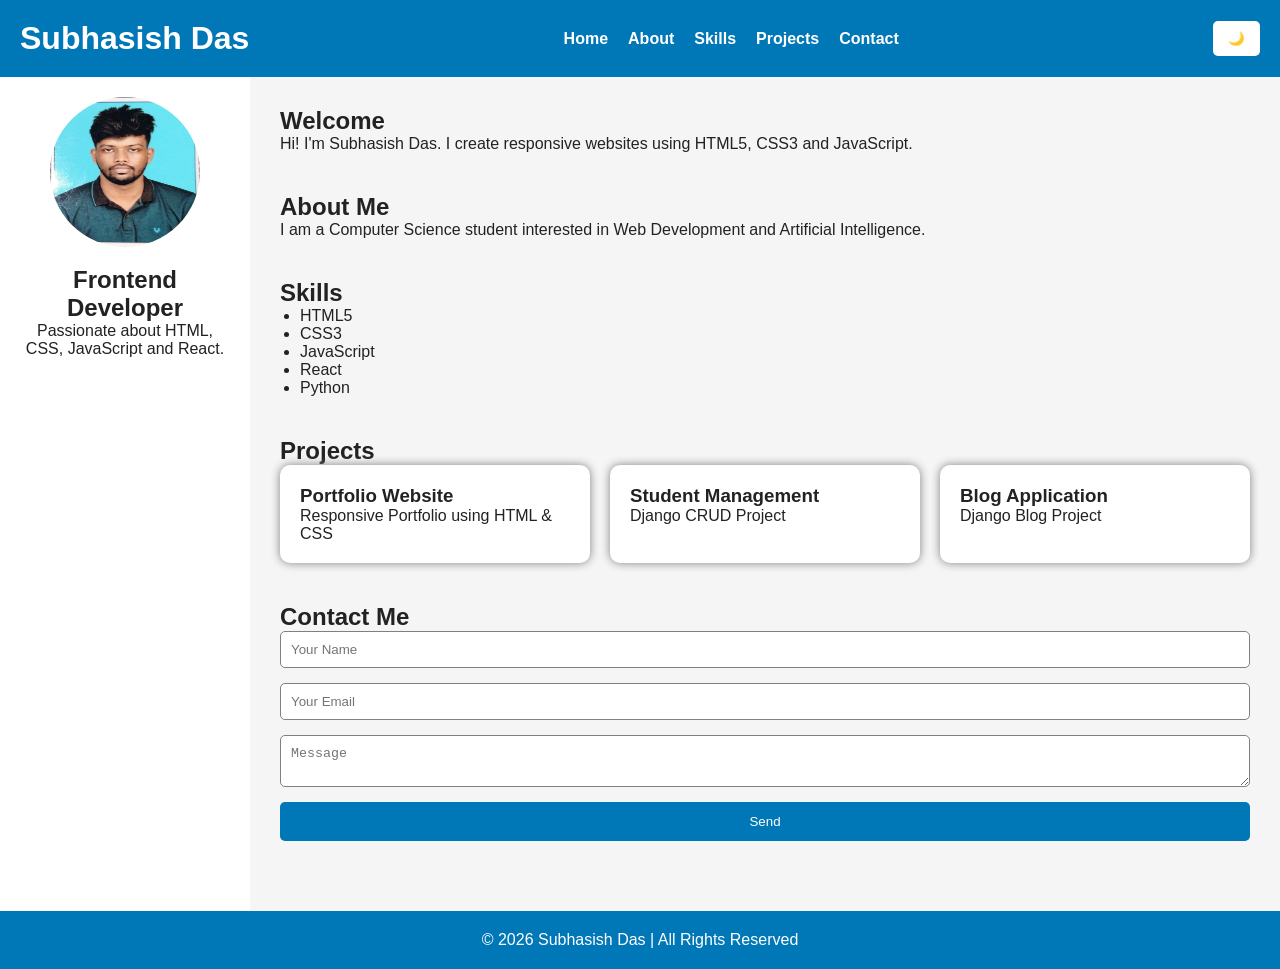
<file: index.html>
<!DOCTYPE html>
<html lang="en">
<head>
    <meta charset="UTF-8">
    <meta name="viewport" content="width=device-width, initial-scale=1.0">
    <meta name="description" content="Personal Portfolio">
    <title>My Portfolio</title>

    <link rel="stylesheet" href="css/style.css">
</head>
<body>

<div class="container">

    <!-- Header -->
    <header>
        <h1>Subhasish Das</h1>

        <nav>
            <a href="#home">Home</a>
            <a href="#about">About</a>
            <a href="#skills">Skills</a>
            <a href="#projects">Projects</a>
            <a href="#contact">Contact</a>
        </nav>

        <button id="themeBtn">🌙</button>
    </header>

    <!-- Sidebar -->
    <aside>

        <img src="WhatsApp Image 2025-10-06 at 22.52.42 2.jpeg" alt="Profile">

        <h2>Frontend Developer</h2>

        <p>
            Passionate about HTML, CSS, JavaScript and React.
        </p>

    </aside>

    <!-- Main -->
    <main>

        <!-- Home -->
        <section id="home">

            <h2>Welcome</h2>

            <p>
                Hi! I'm Subhasish Das.
                I create responsive websites using HTML5, CSS3 and JavaScript.
            </p>

        </section>

        <!-- About -->
        <section id="about">

            <h2>About Me</h2>

            <p>
                I am a Computer Science student interested in Web Development and Artificial Intelligence.
            </p>

        </section>

        <!-- Skills -->
        <section id="skills">

            <h2>Skills</h2>

            <ul>
                <li>HTML5</li>
                <li>CSS3</li>
                <li>JavaScript</li>
                <li>React</li>
                <li>Python</li>
            </ul>

        </section>

        <!-- Projects -->
        <section id="projects">

            <h2>Projects</h2>

            <div class="project-container">

                <div class="card">
                    <h3>Portfolio Website</h3>
                    <p>Responsive Portfolio using HTML & CSS</p>
                </div>

                <div class="card">
                    <h3>Student Management</h3>
                    <p>Django CRUD Project</p>
                </div>

                <div class="card">
                    <h3>Blog Application</h3>
                    <p>Django Blog Project</p>
                </div>

            </div>

        </section>

        <!-- Contact -->
        <section id="contact">

            <h2>Contact Me</h2>

            <form>

                <input type="text" placeholder="Your Name">

                <input type="email" placeholder="Your Email">

                <textarea placeholder="Message"></textarea>

                <button type="submit">
                    Send
                </button>

            </form>

        </section>

    </main>

    <!-- Footer -->

    <footer>

        <p>

            © 2026 Subhasish Das | All Rights Reserved

        </p>

    </footer>

</div>

<script src="script.js"></script>

</body>
</html>
</file>
<file: css/style.css>
/* CSS Variables */
:root{
    --bg:#f5f5f5;
    --text:#222;
    --primary:#0077b6;
    --card:#ffffff;
}

.dark{
    --bg:#121212;
    --text:#ffffff;
    --primary:#00b4d8;
    --card:#1f1f1f;
}

*{
    margin:0;
    padding:0;
    box-sizing:border-box;
}

html{
    scroll-behavior:smooth;
}

body{
    background:var(--bg);
    color:var(--text);
    font-family:Arial,sans-serif;
}

/* ================= GRID ================= */

.container{
    display:grid;

    grid-template-areas:
    "header header"
    "sidebar main"
    "footer footer";

    grid-template-columns:250px 1fr;

    min-height:100vh;
}

/* ================= HEADER ================= */

header{
    grid-area:header;

    background:var(--primary);

    color:white;

    display:flex;

    justify-content:space-between;

    align-items:center;

    padding:20px;
}

/* ================= NAVIGATION ================= */

nav{
    display:flex;
    gap:20px;
}

nav a{
    color:white;
    text-decoration:none;
    font-weight:bold;
}

nav a:hover{
    text-decoration:underline;
}

/* ================= BUTTON ================= */

#themeBtn{
    padding:10px 15px;
    border:none;
    background:white;
    cursor:pointer;
    border-radius:5px;
}

/* ================= SIDEBAR ================= */

aside{
    grid-area:sidebar;

    background:var(--card);

    padding:20px;

    text-align:center;
}

aside img{
    width:150px;
    height:150px;
    border-radius:50%;
    margin-bottom:15px;
}

/* ================= MAIN ================= */

main{
    grid-area:main;
    padding:30px;
}

section{
    margin-bottom:40px;
}

/* ================= PROJECTS ================= */

.project-container{

    display:flex;

    gap:20px;

    flex-wrap:wrap;
}

.card{

    flex:1 1 250px;

    background:var(--card);

    padding:20px;

    border-radius:10px;

    box-shadow:0 0 10px gray;

    transition:.3s;
}

.card:hover{

    transform:translateY(-10px);
}

/* ================= SKILLS ================= */

ul{
    margin-left:20px;
}

/* ================= FORM ================= */

form{

    display:flex;

    flex-direction:column;

    gap:15px;
}

input,
textarea{

    padding:10px;

    border:1px solid gray;

    border-radius:5px;
}

form button{

    background:var(--primary);

    color:white;

    border:none;

    padding:12px;

    cursor:pointer;

    border-radius:5px;
}

/* ================= FOOTER ================= */

footer{

    grid-area:footer;

    background:var(--primary);

    color:white;

    text-align:center;

    padding:20px;
}

/* ================= MOBILE ================= */

@media(max-width:768px){

.container{

grid-template-areas:

"header"

"sidebar"

"main"

"footer";

grid-template-columns:1fr;

}

header{

flex-direction:column;

gap:15px;

}

nav{

flex-direction:column;

align-items:center;

}

.project-container{

flex-direction:column;

}

}
</file>
